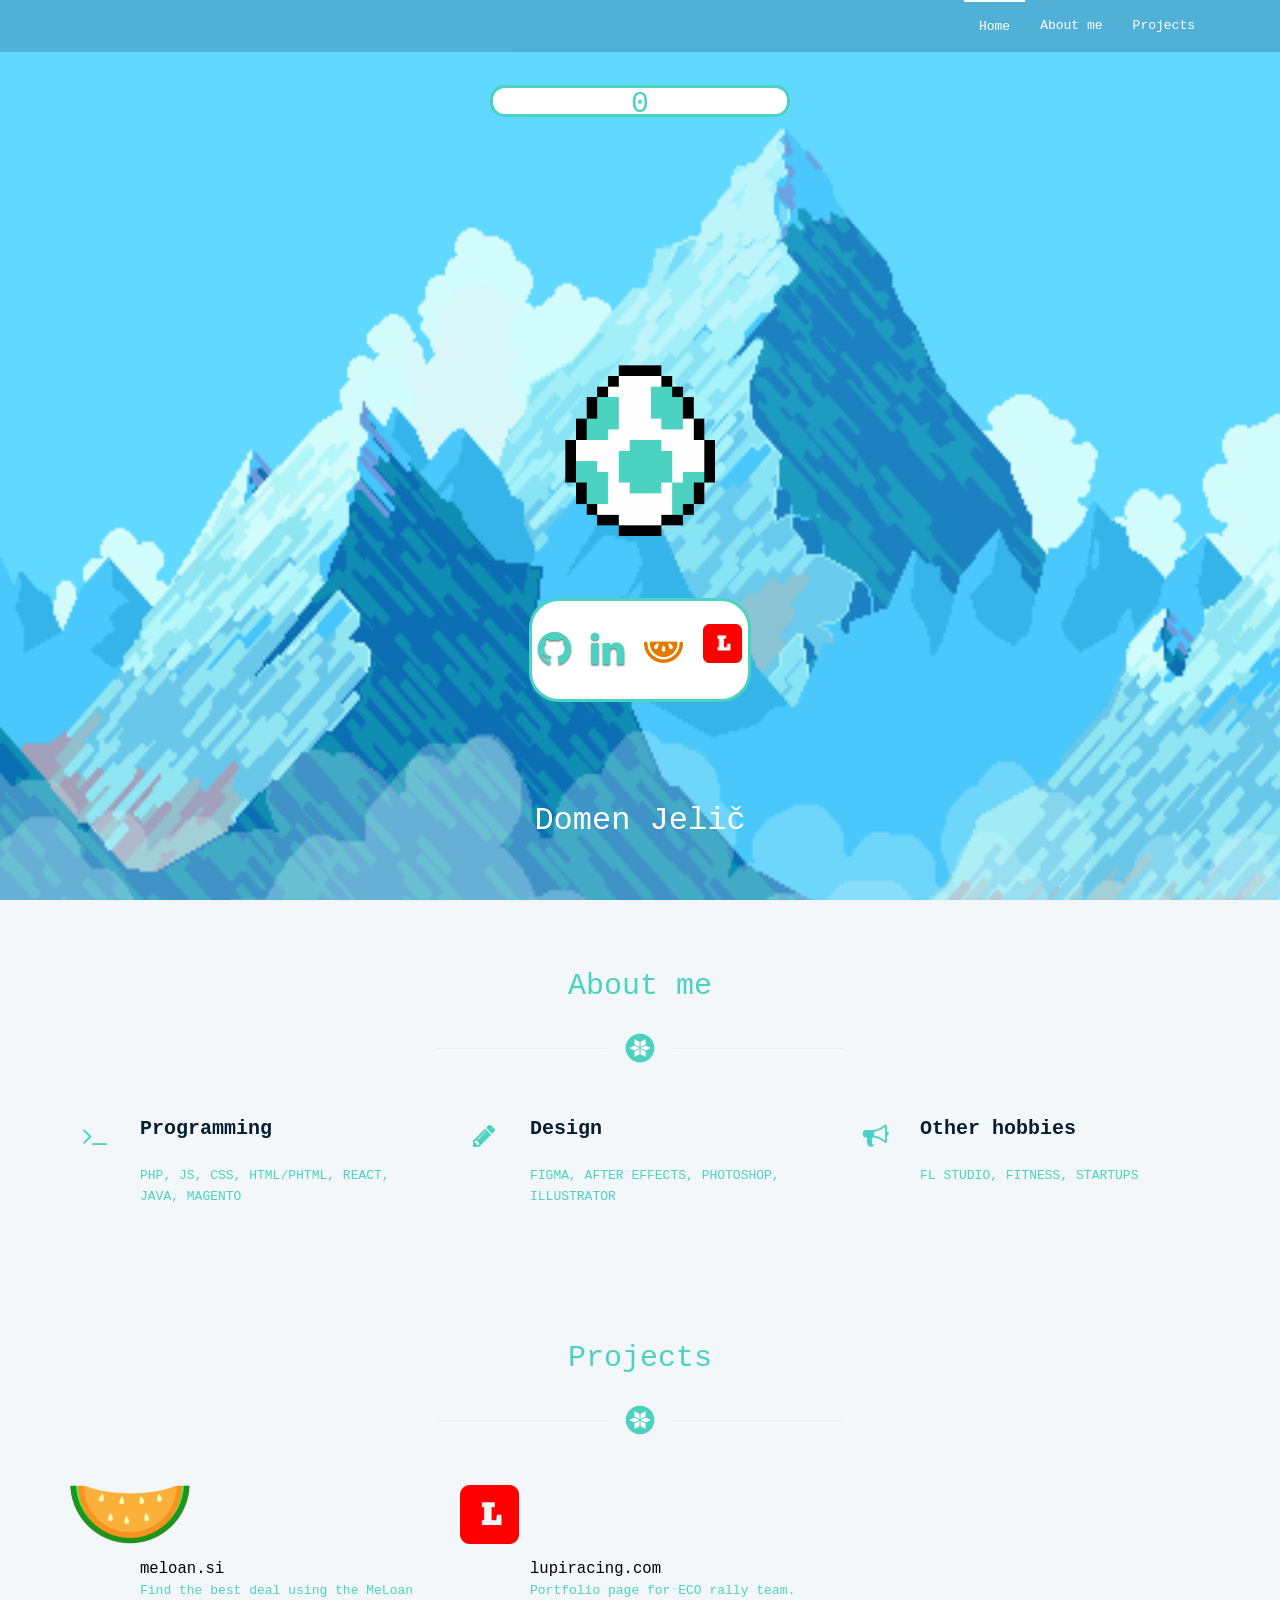
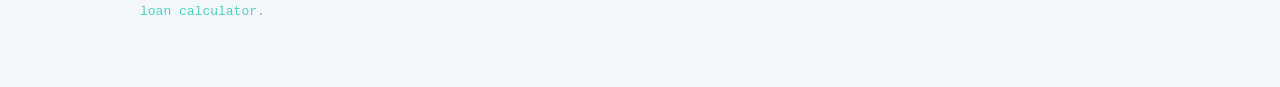
<file: index.html>
<!DOCTYPE html>
<html lang="en" class="no-js">

<head>
	<meta charset="utf-8">
	<meta http-equiv="X-UA-Compatible" content="IE=edge,chrome=1">
	<title>Domen Jelič - About me</title>
	<meta name="description" content="All the serious and fun facts about Domen" />
	<link rel="icon" href="favicon.ico">
	<meta name="keywords"
		content="one page, single page, onepage, responsive, creative, business, html5, css3, css3 animation, developer, software, software developer, senior, senior software developer, frontend, javascript, js">
	<meta name="viewport" content="width=device-width, initial-scale=1">
	<link rel="apple-touch-icon" sizes="152x152" href="/apple-touch-icon.png">
	<link rel="icon" type="image/png" sizes="32x32" href="/favicon-32x32.png">
	<link rel="icon" type="image/png" sizes="16x16" href="/favicon-16x16.png">
	<link rel="manifest" href="/site.webmanifest">
	<link rel="mask-icon" href="/safari-pinned-tab.svg" color="#5bbad5">
	<meta name="msapplication-TileColor" content="#da532c">
	<meta name="theme-color" content="#ffffff">
	<meta name="viewport" content="width=device-width, initial-scale=1.0, maximum-scale=1.0, user-scalable=no" />
	<link href="css/font-awesome.min.css" rel="stylesheet">
	<link rel="stylesheet" href="https://maxcdn.bootstrapcdn.com/bootstrap/3.3.1/css/bootstrap.min.css">
	<link rel="stylesheet" href="css/jquery.fancybox.css">
	<link rel="stylesheet" href="css/animate.css">
	<link rel="stylesheet" href="css/main.css">
	<link rel="stylesheet" href="css/evee.css">
	<link rel="stylesheet" href="css/media-queries.css">
	<script src="js/evee.js"></script>
</head>

<body id="body">
	<header id="navigation" class="navbar-fixed-top navbar">
		<div class="container">
			<div class="navbar-header">
				<button type="button" class="navbar-toggle" data-toggle="collapse" data-target=".navbar-collapse">
					<span class="sr-only">Toggle navigation</span>
					<i class="fa fa-bars fa-2x"></i>
				</button>
			</div>
			<nav class="collapse navbar-collapse navbar-right" role="navigation">
				<ul id="nav" class="nav navbar-nav">
					<li class="current"><a href="#body">Home</a></li>
					<li><a href="#AboutMe">About me</a></li>
					<li><a href="#Projects">Projects</a></li>
				</ul>
			</nav>
		</div>
	</header>
	<section id="slider">
		<div id="carousel-example-generic" class="carousel slide" data-ride="carousel">
			<div class="carousel-inner" role="listbox">
				<div class="carousel-caption">
					<ul class="social-links text-center ul-center background-wh">
						<li>
							<a href="https://github.com/Dustaboy3" target="_blank">
								<i class="fa fa-github fa-3x block"></i>
							</a>
						</li>
						<li>
							<a href="https://www.linkedin.com/in/domen-jelič" target="_blank">
								<i class="fa fa-linkedin fa-3x block"></i>
							</a>
						</li>
						<li>
							<a href="https://www.meloan.si" target="_blank">
								<img class="fa meloan block" src="img/meloanLg.png" alt="MeLoan small logo">
							</a>
						</li>
						<li>
							<a href="https://lupi-rally.vercel.app/" target="_blank">
								<img class="fa meloan block" src="img/lupi.png" alt="Lupi small logo">
							</a>
						</li>
					</ul>
				</div>
				<div class="name-text">
					Domen Jelič
				</div>
				<div class="electric d-none">
					<img id="mountainElectric" class="mountain-bg mountain" src="./img/mountains/m1/mountain.png"
						alt="The image of a nice mountain">
					<img id="cloudsEletric" class="mountain-bg clouds-electric" src="./img/mountains/m1/clouds.png"
						alt="The image of a nice clouds">
					<img class="mountain-bg ground" src="./img/mountains/m1/ground.png"
						alt="The image of a nice ground">
					<img class="mountain-bg bg" src="./img/mountains/m1/bg.png" alt="The background image">
				</div>
				<div class="fire d-none">
					<img id="mountainFire" class="mountain-bg mountain" src="./img/mountains/m2/mountain.png"
						alt="The image of a nice mountain">
					<img id="cloudsFire" class="mountain-bg clouds" src="./img/mountains/m2/clouds.png"
						alt="The image of a nice clouds">
					<img class="mountain-bg ground" src="./img/mountains/m2/ground.png"
						alt="The image of a nice ground">
					<img class="mountain-bg bg" src="./img/mountains/m2/bg.png" alt="The background image">
				</div>
				<div class="ice d-none">
					<img id="mountainIce" class="mountain-bg mountain" src="./img/mountains/m3/mountain.png"
						alt="The image of a nice mountain">
					<img id="cloudsIce" class="mountain-bg ground-ice" src="./img/mountains/m3/clouds.png"
						alt="The image of a nice clouds">
					<img class="mountain-bg bg" src="./img/mountains/m3/bg.png" alt="The background image">
				</div>
				<div class="psychic d-none">
					<img id="mountainPsychic" class="mountain-bg mountain" src="./img/mountains/m4/mountain.png"
						alt="The image of a nice mountain">
					<img id="groundPsychic" class="mountain-bg ground-psychic" src="./img/mountains/m4/ground.png"
						alt="The image of a nice ground">
					<img class="mountain-bg bg" src="./img/mountains/m4/bg.png" alt="The background image">
				</div>
				<div class="fairy d-none">
					<img id="mountainFairy" class="mountain-bg mountain" src="./img/mountains/m5/mountain.png"
						alt="The image of a nice mountain">
					<img id="cloudsFairy" class="mountain-bg clouds" src="./img/mountains/m5/clouds.png"
						alt="The image of a nice ground">
					<img class="mountain-bg bg" src="./img/mountains/m5/bg.png" alt="The background image">
				</div>
				<div class="water d-none">
					<img id="mountainWater" class="mountain-bg mountain" src="./img/mountains/m6/mountain.png"
						alt="The image of a nice mountain">
					<img id="cloudsWater" class="mountain-bg clouds-water" src="./img/mountains/m6/clouds.png"
						alt="The image of a nice clouds">
					<img class="mountain-bg ground" src="./img/mountains/m6/ground.png"
						alt="The image of a nice ground">
					<img class="mountain-bg bg" src="./img/mountains/m6/bg.png" alt="The background image">
				</div>
				<div class="grass d-none">
					<img id="mountainGrass" class="mountain-bg mountain" src="./img/mountains/m7/mountain.png"
						alt="The image of a nice mountain">
					<img id="cloudsGrass" class="mountain-bg clouds" src="./img/mountains/m7/clouds.png"
						alt="The image of a nice clouds">
					<img class="mountain-bg bg" src="./img/mountains/m7/bg.png" alt="The background image">
				</div>
				<div class="dark d-none">
					<img id="mountainDark" class="mountain-bg mountain" src="./img/mountains/m8/mountain.png"
						alt="The image of a nice mountain">
					<img id="cloudsDark" class="mountain-bg clouds" src="./img/mountains/m8/clouds.png"
						alt="The image of a nice clouds">
					<img class="mountain-bg bg" src="./img/mountains/m8/bg.png" alt="The background image">
				</div>

				<div class="wrapper">
					<div id="click">0</div>
					<img onClick="onClick()" class=" egg egg-dark d-none" src="./img/dragons/dark/egg/egg1.png">
					<img onClick="onClick()" class=" egg egg-electric d-none" src="./img/dragons/electric/egg/egg1.png">
					<img onClick="onClick()" class=" egg egg-fairy d-none" src="./img/dragons/fairy/egg/egg1.png">
					<img onClick="onClick()" class=" egg egg-fire d-none" src="./img/dragons/fire/egg/egg1.png">
					<img onClick="onClick()" class=" egg egg-grass d-none" src="./img/dragons/grass/egg/egg1.png">
					<img onClick="onClick()" class=" egg egg-ice d-none" src="./img/dragons/ice/egg/egg1.png">
					<img onClick="onClick()" class="egg egg-psychic d-none" src="./img/dragons/psychic/egg/egg1.png">
					<img onClick="onClick()" class="egg egg-water d-none" src="./img/dragons/water/egg/egg1.png">
				</div>
			</div>
		</div>
	</section>
	<section id="AboutMe" class="features">
		<div class="container">
			<div class="row">
				<div class="sec-title text-center mb50 wow bounceInDown animated" data-wow-duration="500ms">
					<h2>About me</h2>
					<div class="devider">
						<i id="divider" class="fa fa-lg">
							<img class="dividerElement-1-water d-none" width="30px" height="30px"
								src="./img/elements/water.png">
							<img class="dividerElement-1-electric d-none" width="30px" height="30px"
								src="./img/elements/electric.png">
							<img class="dividerElement-1-fire d-none" width="30px" height="30px"
								src="./img/elements/fire.png">
							<img class="dividerElement-1-psychic d-none" width="30px" height="30px"
								src="./img/elements/psychic.png">
							<img class="dividerElement-1-dark d-none" width="30px" height="30px"
								src="./img/elements/dark.png">
							<img class="dividerElement-1-grass d-none" width="30px" height="30px"
								src="./img/elements/grass.png">
							<img class="dividerElement-1-ice d-none" width="30px" height="30px"
								src="./img/elements/ice.png">
							<img class="dividerElement-1-fairy d-none" width="30px" height="30px"
								src="./img/elements/fairy.png">
						</i>
					</div>
				</div>
				<div class="col-md-4 wow fadeInLeft" data-wow-duration="500ms">
					<div class="service-item">
						<div class="service-icon">
							<i class="fa fa-terminal fa-2x"></i>
						</div>
						<div class="service-desc">
							<h3>Programming</h3>
							<p>PHP, JS, CSS, HTML/PHTML, REACT, JAVA, MAGENTO</p>
						</div>
					</div>
				</div>
				<div class="col-md-4 wow fadeInUp" data-wow-duration="500ms" data-wow-delay="500ms">
					<div class="service-item">
						<div class="service-icon">
							<i class="fa fa-pencil fa-2x"></i>
						</div>
						<div class="service-desc">
							<h3>Design</h3>
							<p>FIGMA, AFTER EFFECTS, PHOTOSHOP, ILLUSTRATOR</p>
						</div>
					</div>
				</div>
				<div class="col-md-4 wow fadeInRight" data-wow-duration="500ms" data-wow-delay="900ms">
					<div class="service-item">
						<div class="service-icon">
							<i class="fa fa-bullhorn fa-2x"></i>
						</div>
						<div class="service-desc">
							<h3>Other hobbies</h3>
							<p>FL STUDIO, FITNESS, STARTUPS</p>
						</div>
					</div>
				</div>
			</div>
		</div>
	</section>
	<section id="Projects" class="features">
		<div class="container">
			<div class="row">
				<div class="sec-title text-center mb50 wow bounceInDown animated" data-wow-duration="500ms">
					<h2>Projects</h2>
					<div class="devider">
						<i class="fa fa-lg">
							<img class="dividerElement-2-water d-none" width="30px" height="30px"
								src="./img/elements/water.png">
							<img class="dividerElement-2-electric d-none" width="30px" height="30px"
								src="./img/elements/electric.png">
							<img class="dividerElement-2-fire d-none" width="30px" height="30px"
								src="./img/elements/fire.png">
							<img class="dividerElement-2-psychic d-none" width="30px" height="30px"
								src="./img/elements/psychic.png">
							<img class="dividerElement-2-dark d-none" width="30px" height="30px"
								src="./img/elements/dark.png">
							<img class="dividerElement-2-grass d-none" width="30px" height="30px"
								src="./img/elements/grass.png">
							<img class="dividerElement-2-ice d-none" width="30px" height="30px"
								src="./img/elements/ice.png">
							<img class="dividerElement-2-fairy d-none" width="30px" height="30px"
								src="./img/elements/fairy.png">
						</i>
					</div>
				</div>
				<div class="col-md-4 wow fadeInLeft" data-wow-duration="500ms">
					<div class="service-item">
						<div class="service-icon-img">
							<a class="center-img" href="https://www.meloan.si/" target="_blank">
								<img class="center-img-meloan" src="img/meloan.png" alt="MeLoan Logo">
							</a>
						</div>
						<div class="service-desc">
							<a class="custom-link" href="https://www.meloan.si/" target="_blank">meloan.si</a>
							<p>Find the best deal using the MeLoan loan calculator.</p>
						</div>
					</div>
				</div>
				<div class="col-md-4 wow fadeInUp" data-wow-duration="500ms" data-wow-delay="500ms">
					<div class="service-item">
						<div class="service-icon-img">
							<a class="center-img" href="https://lupiracing.com/" target="_blank">
								<img class="center-img-lupi" src="img/lupi.png" alt="MeLoan Logo">
							</a>
						</div>
						<div class="service-desc">
							<a class="custom-link" href="https://lupiracing.com/" target="_blank">lupiracing.com</a>
							<p>Portfolio page for ECO rally team.</p>
						</div>
					</div>
				</div>
				<div class="col-md-4 wow fadeInRight" data-wow-duration="500ms" data-wow-delay="900ms">
					<!--<div class="service-item">
						<div class="service-icon">
							<i class="fa fa-bullhorn fa-2x"></i>
						</div>
						<div class="service-desc">
							<h3>Other hobbies</h3>
							<p>FL STUDIO, FITNESS, STARTUPS</p>
						</div>
					</div>-->
				</div>
			</div>
		</div>
	</section>
	<script src="js/jquery-1.11.1.min.js"></script>
	<script src="js/jquery.singlePageNav.min.js"></script>
	<script src="https://maxcdn.bootstrapcdn.com/bootstrap/3.3.1/js/bootstrap.min.js"></script>
	<script src="js/jquery.fancybox.pack.js"></script>
	<script src="js/jquery.mixitup.min.js"></script>
	<script src="js/jquery.parallax-1.1.3.js"></script>
	<script src="js/jquery-countTo.js"></script>
	<script src="js/jquery.appear.js"></script>
	<script src="js/jquery.easing.min.js"></script>
	<script src="js/custom.js"></script>
	<script>
		var clicks = 0;
		function onClick() {
			clicks += 1;
			document.getElementById("click").innerHTML = clicks;
			var img = document.querySelector('.active-egg');
			element = img.classList[1].replace('egg-', '');
			img.classList.remove('shake');
			void img.offsetWidth;
			img.classList.add('shake');

			if (clicks === 50) {
				img.src = 'img/dragons/' + element + '/egg/egg2.png';
			}

			if (clicks === 100) {
				img.src = 'img/dragons/' + element + '/egg/egg3.png';
			}

			if (clicks === 150) {
				img.src = 'img/dragons/' + element + '/egg/egg4.png';
			}

			if (clicks === 180) {
				img.src = 'img/dragons/' + element + '/egg/egg5.png';
			}

			if (clicks === 200) {
				document.querySelector('#click').classList.add('d-none');
				document.querySelector('.active-egg').classList.add('d-none');
			}
		};
	</script>
</body>

</html>
</file>
<file: css/main.css>
:root {
  touch-action: pan-x pan-y;
  height: 100%
}

body {
  font-family: "Lucida Console", "Courier New", monospace;
  line-height: 21px;
  font-size: 13px;
  color: #0077b3;
  background: #000011;
  min-height: 100vh;
}

ol,
ul {
  margin: 0;
  padding: 0;
  list-style: none;
}

figure,
p {
  margin: 0;
}

a {
  color: #fff;

  -webkit-transition: all .3s ease-in 0s;
  -moz-transition: all .3s ease-in 0s;
  -ms-transition: all .3s ease-in 0s;
  -o-transition: all .3s ease-in 0s;
  transition: all .3s ease-in 0s;
}

a,
a:focus,
a:hover {
  text-decoration: none !important;
  outline: 0;
}

a:focus,
a:hover {
  color: #0077b3;
}

h1,
h2,
h3,
h4,
h5,
h6 {
  font-weight: normal;
  margin: 0;
}

span.color {
  color: #0077b3;
}

body>section,
.footer {
  padding: 70px 0;
}

.devider {
  margin: 30px 0 0 0;
}

.devider i {
  color: #cccccc;
}

.devider:before,
.devider:after {
  content: "______________________";
  color: #e6e8ea;
  position: relative;
  bottom: 6px;
}

@media only screen and (max-width: 410px) {

  .devider:before,
  .devider:after {
    content: "___";
    color: #e6e8ea;
    position: relative;
    bottom: 6px;
  }
}

.devider:before {
  right: 10px;
}

.devider:after {
  left: 10px;
}

.mb50 {
  margin: 0 0 50px 0;
}

#navigation {
  background-color: rgba(16, 22, 54, 0.2) !important;
  border: 0 none;
  margin: 0;

  -webkit-transition: background-color 800ms linear;
  -moz-transition: background-color 800ms linear;
  -ms-transition: background-color 800ms linear;
  -o-transition: background-color 800ms linear;
  transition: background-color 800ms linear;
}

.navbar-toggle i {
  color: #fff;
}

.navbar-nav li a {
  border-top: 1px solid transparent;
}

.navbar-nav li a.current,
.navbar-nav li a:focus,
.navbar-nav li a:hover {
  background-color: transparent;
  border-top: 2px solid white;
  color: #fff;
}

#slider {
  padding: 0;
}

#slider .carousel-inner .item {
  background-size: cover;
}

.carousel-caption {
  top: 60%;
  z-index: 102;
}

.carousel-caption h2 {
  font-size: 62px;
  font-weight: 300;
}

.carousel-caption h2 span {
  font-weight: 800;
}

.carousel-caption h3 {
  font-size: 48px;
  font-weight: 300;

}

.carousel-caption p {
  color: #fff;
  font-size: 18px;
  font-weight: 300;
}

.carousel-caption p:before,
.carousel-caption p:after {
  color: #0077b3;
  content: "___";
  position: relative;
  top: -8px;
}

.carousel-caption p:before {
  right: 20px;
}

.carousel-caption p:after {
  left: 20px;
}

.social-links {
  margin: 5% 0 0 0;
}

.social-links li {
  display: inline-block;
}

.social-links li a {
  color: #0077b3;
  display: block;
  margin: 0 6px;
}

.social-links li a:hover {
  color: #fff;
}

.features {
  background-color: #f4f7f9;
}

.service-icon {
  float: left;
  padding: 10px 13px;
  z-index: 5000;
}

.service-desc {
  margin: 0 0 0 70px;
  position: relative;
  top: 5px;
}

.service-desc h3 {
  color: #062033;
  font-size: 20px;
  font-weight: 600;
  margin: 0 0 25px 0;
}

.custom-link {
  color: #000;
  font-size: larger;
  display: inline-block;
}

.custom-link:hover {
  color: #0077b3;
}

.meloan {
  width: 3em;
  width: 3em;
  transition: filter 0.4s;
}

.center-img {
  display: inline;
  left: 50%;
  margin: 0 0 0.5rem 0;
}

.service-icon-img {
  z-index: 5000;
  margin: 0 0 1rem 0;
}

.ul-center {
  display: inline-block;
}

.block {
  display: block;
  line-height: 2.5em;
}

.center-img-meloan {
  width: 120px;
  height: 59px;
}

.center-img-lupi {
  width: 59px;
  height: 59px;
}

.name-text {
  width: 100%;
  position: absolute;
  display: inline-block;
  font-size: xx-large;
  color: white;
  z-index: 100;
  top: 90%;
  text-align: center;
}

.background-wh {
  background: white;
  border-radius: 30px;
}

.mountain-bg {
  width: 100%;
  height: 100vh;
}

.mountain {
  position: inherit;
  z-index: 3;
  transform: scale(1.1);
}

.clouds {
  position: inherit;
  z-index: 2;
}

.bg {
  position: inherit;
  z-index: 1;
}

.ground {
  position: inherit;
  z-index: 4;
}

.ground-ice {
  position: inherit;
  z-index: 4;
  transform: scale(1.1);
}

.ground-psychic {
  position: inherit;
  z-index: 2;
  transform: scale(1.1);
}

.clouds-water {
  position: inherit;
  z-index: 2;
  transform: scale(1.1);
}

.clouds-electric {
  position: inherit;
  z-index: 2;
  transform: scale(1.2);
}

@media only screen and (max-width: 1280px) {
  .mountain-bg {
    width: 110%;
    height: 100vh;
    overflow: hidden;
  }
}

@media only screen and (max-width: 1080px) {
  .mountain-bg {
    width: 130%;
    height: 100vh;
    overflow: hidden;
  }
}

@media only screen and (max-width: 750px) {
  .mountain-bg {
    width: 150%;
    height: 100vh;
    overflow: hidden;
  }
}

@media only screen and (max-width: 650px) {
  .mountain-bg {
    width: 160%;
    height: 100vh;
    overflow: hidden;
  }
}

@media only screen and (max-width: 550px) {
  .mountain-bg {
    width: 170%;
    height: 100vh;
    overflow: hidden;
  }
}

@media only screen and (max-width: 450px) {
  .mountain-bg {
    width: 180%;
    height: 100vh;
    overflow: hidden;
  }
}

@media only screen and (max-width: 350px) {
  .mountain-bg {
    width: 190%;
    height: 100vh;
    overflow: hidden;
  }
}

@media only screen and (max-width: 250px) {
  .mountain-bg {
    width: 200%;
    height: 100vh;
    overflow: hidden;
  }
}

#click {
  z-index: 101;
  position: absolute;
  top: 85px;
  font-size: 30px;
  height: 32px;
  width: 300px;
  background: white;
  line-height: 33px;
  text-align: center;
  border-radius: 15px;
}
</file>
<file: css/evee.css>
* {
    box-sizing: border-box;
}

body {
    padding: 0;
    margin: 0;
    background-color: #000011;
}

p,
h1,
h2,
h3,
h4 {
    display: inline-block;
    margin-block-start: 0em;
    margin-block-end: 0em;
    margin-inline-start: 0px;
    margin-inline-end: 0px;
    padding-inline-start: 0px;
}

.wrapper {
    position: absolute;
    width: 100%;
    height: 100vh;
    overflow: hidden;
    display: flex;
    justify-content: center;
    align-items: center;
    background: transparent;
    z-index: 101;
}

.leg {
    position: absolute;
    background-image: url(../img/dog/leg.png);
    width: calc(2 * 8px);
    height: calc(2 * 12px);
    background-size: calc(2 * 8px) calc(2 * 12px) !important;
    transition: 0.15s;
}

.body {
    position: absolute;
    background-image: url(../img/dog/body.png);
    width: calc(2 * 6 * 48px);
    height: calc(2 * 48px);
    background-size: calc(2 * 6 * 48px) calc(2 * 48px) !important;
}

@keyframes fade-in {
    0% {
        opacity: 0;
    }

    100% {
        opacity: 1;
    }
}

.head {
    position: absolute;
    background-image: url(../img/dog/face.png);
    width: calc(2 * 6 * 31px);
    height: calc(2 * 32px);
    background-size: calc(2 * 6 * 31px) calc(2 * 32px) !important;
}

.head-wrapper.happy>.head {
    background-image: url(../img/dog/happyface.png);
}

.head-wrapper.happy {
    animation: infinite 0.5s pant;
}

@keyframes pant {

    0%,
    100% {
        transform: translateY(-1px);
    }

    50% {
        transform: translateY(1px);
    }
}

.head-wrapper.flip.happy {
    animation: infinite 0.5s pant-flip;
}

@keyframes pant-flip {

    0%,
    100% {
        transform: translateY(-1px) scale(-1, 1);
    }

    50% {
        transform: translateY(1px) scale(-1, 1);
    }
}

.tail {
    position: absolute;
    background: url(../img/dog/tail.png);
    width: calc(2 * 8px);
    height: calc(2 * 8px);
    background-size: calc(2 * 8px) !important;
}

.tail-wrapper {
    position: absolute;
    width: calc(2 * 8px);
    height: calc(2 * 8px);
    transition: 0.15s;
}

.body-wrapper {
    position: absolute;
    width: calc(2 * 48px);
    height: calc(2 * 48px);
    overflow: hidden;
}

.body-wrapper,
.head-wrapper {
    z-index: 1;
}

.walk-1 {
    animation: infinite 0.4s walking;
    animation-delay: 0;
}

.walk-2 {
    animation: infinite 0.4s walking;
    animation-delay: 0.2s;
}

@keyframes walking {

    0%,
    100% {
        transform: translateY(-4px);
    }

    50% {
        transform: translateY(0);
    }
}

.wag {
    animation: infinite 0.5s wag;
}

@keyframes wag {

    0%,
    100% {
        transform: translateX(-2px);
    }

    50% {
        transform: translateX(2px);
    }
}

.head-wrapper {
    position: absolute;
    top: 6px;
    left: 16px;
    width: calc(2 * 31px);
    height: calc(2 * 32px);
    overflow: hidden;
}

.flip {
    transform: scale(-1, 1);
}

.img-bg {
    image-rendering: pixelated;
    background-repeat: no-repeat !important;
}

.sign {
    position: absolute;
    color: #fff;
    bottom: 10px;
    right: 10px;
    font-size: 10px;
}

a {
    color: #fff;
    text-decoration: none;
}

a:hover {
    text-decoration: underline;
}

.indicator {
    position: fixed;
    top: 10px;
    left: 10px;
    color: #fff;
}

.d-none {
    display: none;
}

.indicator {
    position: fixed;
    top: 10px;
    right: 10px;
}

.red {
    background-color: rgb(255, 64, 0);
}

.green {
    background-color: rgb(42, 239, 190);
}

.blue {
    background-color: rgb(0, 140, 255);
}

.water {
    background: #3692dc;
    width: 100%;
    height: 100vh;
    position: absolute;
}

.color-water {
    color: #3692dc;
}

.border-water {
    border: 3px solid #3692dc;
}

.electric {
    background: #fbd200;
    width: 100%;
    height: 100vh;
    position: absolute;
}

.color-electric {
    color: #fbd200;
}

.border-electric {
    border: 3px solid #fbd200;
}

.fire {
    background: #dc2100;
    width: 100%;
    height: 100vh;
    position: absolute;
}

.color-fire {
    color: #dc2100;
}

.border-fire {
    border: 3px solid #dc2100;
}

.psychic {
    background: #ff6676;
    width: 100%;
    height: 100vh;
    position: absolute;
}

.color-psychic {
    color: #ff6676;
}

.border-psychic {
    border: 3px solid #ff6676;
}

.dark {
    background: #5b5366;
    width: 100%;
    height: 100vh;
    position: absolute;
}

.color-dark {
    color: #5b5366;
}

.border-dark {
    border: 3px solid #5b5366;
}

.grass {
    background: #5fbc50;
    width: 100%;
    height: 100vh;
    position: absolute;
}

.color-grass {
    color: #5fbc50;
}

.border-grass {
    border: 3px solid #5fbc50;
}

.ice {
    background: #4bd2c1;
    width: 100%;
    height: 100vh;
    position: absolute;
}

.color-ice {
    color: #4bd2c1;
}

.border-ice {
    border: 3px solid #4bd2c1;
}

.fairy {
    background: #fb8aec;
    width: 100%;
    height: 100vh;
    position: absolute;
}

.color-fairy {
    color: #fb8aec;
}

.border-fairy {
    border: 3px solid #fb8aec;
}

.egg {
    height: 171px;
    width: 150px;
    cursor: pointer;
}

.shake {
    animation: shake 0.5s;
}

@keyframes shake {
    0% {
        transform: translate(1px, 1px) rotate(0deg);
    }

    10% {
        transform: translate(-1px, -2px) rotate(-1deg);
    }

    20% {
        transform: translate(-3px, 0px) rotate(1deg);
    }

    30% {
        transform: translate(3px, 2px) rotate(0deg);
    }

    40% {
        transform: translate(1px, -1px) rotate(1deg);
    }

    50% {
        transform: translate(-1px, 2px) rotate(-1deg);
    }

    60% {
        transform: translate(-3px, 1px) rotate(0deg);
    }

    70% {
        transform: translate(3px, 1px) rotate(-1deg);
    }

    80% {
        transform: translate(-1px, -1px) rotate(1deg);
    }

    90% {
        transform: translate(1px, 2px) rotate(0deg);
    }

    100% {
        transform: translate(1px, -2px) rotate(-1deg);
    }
}
</file>
<file: css/media-queries.css>
@media (min-width: 980px) and (max-width: 1150px) {
  .carousel-caption h3 {
    font-size: 45px;
  }

  .member-thumb {
    width: auto;
  }
}

@media (min-width: 768px) and (max-width: 979px) {
  .carousel-caption h2 {
    font-size: 55px;
  }

  .carousel-caption h3 {
    font-size: 36px;
  }

  .service-item {
    margin: 0 auto 30px;
    text-align: center;
    width: 325px;
  }

  .service-icon {
    float: none;
    margin: 0 auto 15px;
    text-align: center;
    width: 50px;
  }

  .service-desc {
    margin-left: 0;
    position: relative;
    top: 0;
  }

  .work-item {
    width: 33%;
  }

  .member-thumb .overlay h5 {
    margin: 25px 0;
  }

  .member-thumb {
    margin: 0 auto;
  }

  #facts {
    background-position: center top !important;
  }

  .counters-item {
    margin-bottom: 30px;
  }

  .counters-item i {
    margin: 0 0 15px;
  }

  .counters-item strong {
    font-size: 45px;
  }

  .contact-form .name-email input {
    margin-right: 0;
    width: 100%;
  }

  .footer-social {
    margin-top: 45px;
  }

  .footer-single {
    margin-bottom: 30px;
  }
}

@media only screen and (max-width: 767px) {
  .sec-sub-title p {
    font-size: 14px;
  }

  .carousel-caption h2 {
    font-size: 35px;
  }

  .carousel-caption h3 {
    font-size: 22px;
  }

  .carousel-caption p {
    font-size: 14px;
  }

  .social-links {
    margin-top: 20%;
  }

  .service-item {
    margin: 0 auto 30px;
    text-align: center;
    width: 280px;
  }

  .service-icon {
    float: none;
    margin: 0 auto 15px;
    text-align: center;
    width: 50px;
  }

  .service-desc {
    margin-left: 0;
    position: relative;
    top: 0;
  }

  .work-item {
    left: 5% !important;
    width: 90%;
  }

  .team-member {
    margin-bottom: 30px;
  }

  .team-member:last-child {
    margin-bottom: 0;
  }

  .member-thumb {
    margin: 0 auto;
  }

  #facts {
    background-position: center top !important;
  }

  .counters-item {
    margin-bottom: 30px;
  }

  .contact-address {
    margin-bottom: 30px;
  }

  .footer-social {
    margin-top: 20px;
    text-align: center;
  }

  .footer-social li {
    display: inline-block;
  }

  .footer-social li a {
    margin: 0 10px;
  }

  .footer-single {
    margin-bottom: 30px;
  }
}

@media only screen and (min-width: 480px) and (max-width: 767px) {
  .service-item {
    margin: 0 auto 30px;
    text-align: center;
    width: 325px;
  }

  .service-icon {
    float: none;
    margin: 0 auto 15px;
    text-align: center;
    width: 50px;
  }

  .service-desc {
    margin-left: 0;
    position: relative;
    top: 0;
  }

  .work-item {
    left: inherit !important;
    width: 50%;
  }
}
</file>
